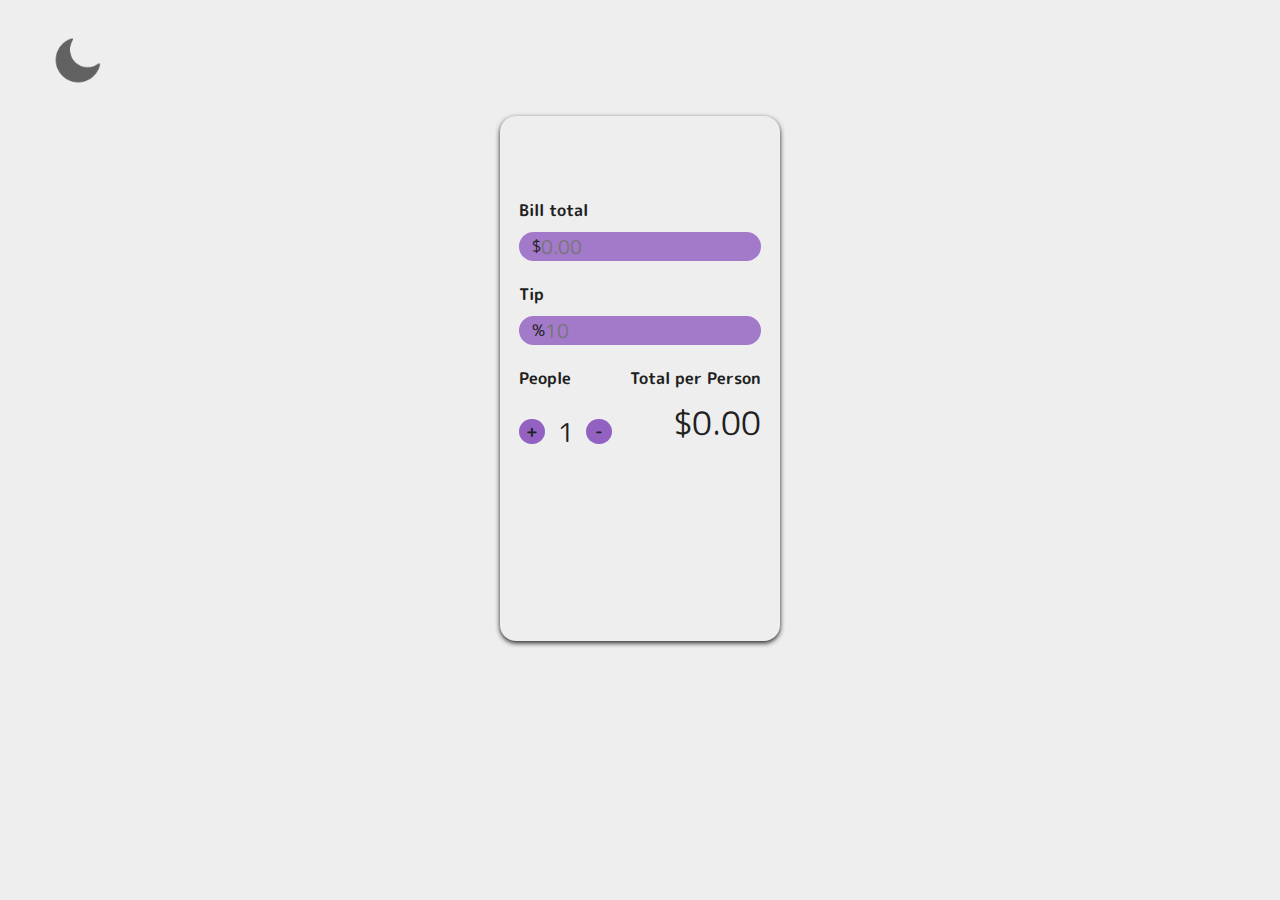
<file: index.html>
<!DOCTYPE html>
<html lang="en">
  <head>
    <meta charset="UTF-8" />
    <link rel="preconnect" href="https://fonts.googleapis.com" />
    <link rel="preconnect" href="https://fonts.gstatic.com" crossorigin />
    <link
      href="https://fonts.googleapis.com/css2?family=M+PLUS+Rounded+1c:wght@500&display=swap"
      rel="stylesheet"
    />
    <meta http-equiv="X-UA-Compatible" content="IE=edge" />
    <meta name="viewport" content="width=device-width, initial-scale=1.0" />
    <link rel="stylesheet" href="./style.css" type="text/css" />
    <title>Tip Calculator</title>
  </head>
  <body class="all">
    <div class="cover">
      <img src="./icon/moon.png" id="icon">
      </div>
    <div class="wrapper">
      <div class="container" id="topContainer">
        <div class="title">Bill total</div>
        <div class="inputContainer">
          <span>$</span>
          <input
            onkeyup="calculateBill()"
            type="text"
            id="billTotalInput"
            placeholder="0.00"
          />
        </div>
      </div>
      <div class="container">
        <div class="title">Tip</div>
        <div class="inputContainer">
          <span>%</span>
          <input
            onkeyup="calculateBill()"
            type="text"
            id="tipInput"
            placeholder="10"
          />
        </div>
      </div>
      <div class="container" id="bottom">
        <div class="splitContainer">
          <div class="title">People</div>
          <div class="controls">
            <span class="buttonContainer">
              <button class="splitButton" onclick="increasePeople()">
                <span class="buttonText">+</span>
              </button>
            </span>
            <span class="splitAmount" id="numberOfPeople">1</span>
            <span class="buttonContainer">
              <button class="splitButton" onclick="decreasePeople()">
                <span class="buttonText">-</span>
              </button>
            </span>
          </div>
        </div>
        <div class="totalContainer">
          <div class="title">Total per Person</div>
          <div class="total" id="perPersonTotal">$0.00</div>
        </div>
      </div>


    </div>
 

    <script type="text/javascript" src="./script.js"></script>
  </body>
</html>
</file>
<file: style.css>
* {
  margin: 0;
  padding: 0;
  box-sizing: border-box;
  font-family: 'M PLUS Rounded 1c', Avenir Next, Helvetica, sans-serif;
}

:root {
  --color-primary: #eee;
  --color-secondary: #212121;
}

.dark-theme {
  --color-primary: #000106;
  --color-secondary: #eee;
}

.all {
  background: var(--color-primary);
  color: var(--color-secondary);
}


#icon {
  margin: 2rem 0 0 3rem;
  width: 3.5rem;
  cursor: pointer;
}

.wrapper {
  height: 525px;
  width: 280px;
  border-radius: 1rem;
  padding: 1.2rem;
  margin: 20px auto 40px;
  box-shadow: 0 2px 5px var(--color-secondary);
}

#topContainer {
  margin-top: 4rem;
}

.container {
  margin-top: 1.4rem;
}

.title {
  font-weight: bold;
  margin-bottom: 0.6rem;
}

.inputContainer {
  background: #5908a581;
  border-radius: 1.4rem;
  padding: 0 0.8rem;
  display: flex;
  align-items: center;
}

#billTotalInput,
#tipInput {
  font-size: 1.2rem;  
  color: var(--color-secondary);
  background: none;
  border: none;
  outline: none;
}

.buttonContainer {
  background: #5908a59d;
  display: grid;
  place-items: center;
  width: 1.6rem;
  height: 1.6rem;
  border-radius: 50%;
}

.splitButton {
  background: none;
  border: none;
}

.controls {
  display: flex;
  align-items: center;
}

.splitButton {
  font-size: 0.8rem;
  font-weight: bold;
  display: grid;
  place-items: center;
}

.buttonText {
  font-size: 1rem;
  color: var(--color-secondary);
}

.splitAmount {
  font-size: 1.6rem;
  margin: 0.8rem;
}

#bottom {
  display: flex;
  justify-content: space-between;
}

.totalContainer {
  display: flex;
  flex-direction: column;
  align-items: end;
}

.total {
  font-size: 2rem;
}
</file>
